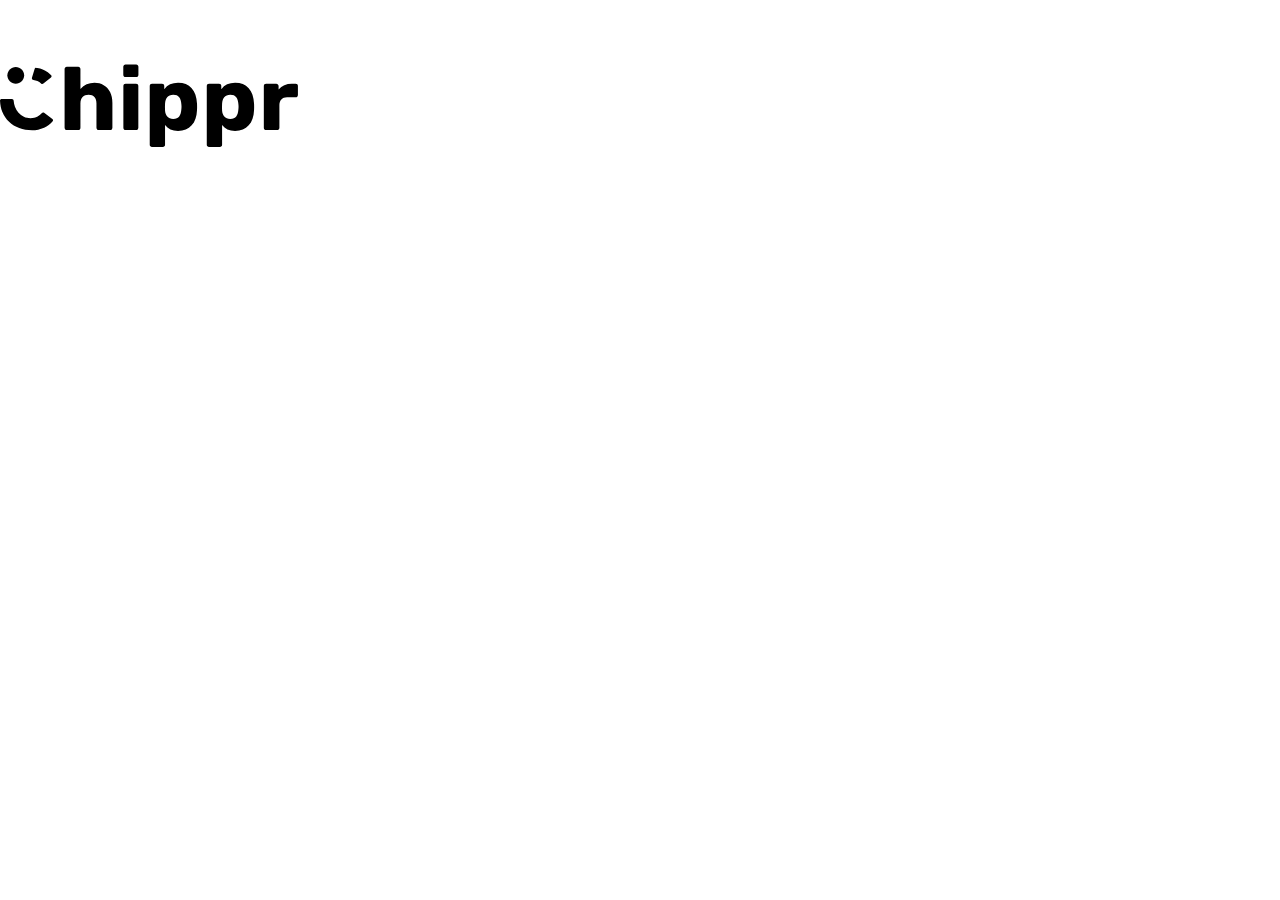
<file: docs/index.html>
<!DOCTYPE html>
<html lang="en">
<head>
    <meta charset="UTF-8">
    <meta http-equiv="X-UA-Compatible" content="IE=edge">
    <meta name="viewport" content="width=device-width, initial-scale=1.0">
    <link rel="stylesheet" href="/styles/styles.css">
    <title>Loader</title>
      
</head>
<body>
    <div class="loader"> 
        <svg width="300" height="200"viewBox="0 0 105 37" xmlns="http://www.w3.org/2000/svg">
            <path d="M15.4478 22.9738C15.1827 22.7751 14.8075 22.8427 14.5932 23.0954C14.1913 23.5694 13.715 23.9541 13.1644 24.2495C12.436 24.6403 11.6034 24.8488 10.6668 24.8488C9.83431 24.8488 9.07982 24.6924 8.35136 24.3537C7.62289 24.015 7.02451 23.546 6.47816 22.9467C5.95782 22.3474 5.54155 21.6439 5.22935 20.8361C4.98012 20.1913 4.83037 19.48 4.7801 18.7289C4.75883 18.411 4.50276 18.1523 4.18413 18.1523H0.576924C0.258298 18.1523 -0.00132722 18.4108 0.0116274 18.7292C0.070263 20.1702 0.349878 21.4891 0.832534 22.6861C1.37888 24.041 2.15939 25.1875 3.17404 26.1516C4.16267 27.1156 5.35944 27.8452 6.73832 28.3403C8.11721 28.8614 9.60016 29.0959 11.2392 29.0959C12.6701 29.0959 14.075 28.8093 15.4279 28.21C16.61 27.6864 17.6133 26.924 18.4379 25.9229C18.6379 25.68 18.5822 25.3229 18.3304 25.1342L15.4478 22.9738Z"
            />
            <path id="blink_eye" d="M16.7288 8.7743C16.1565 8.38346 15.5581 8.07079 14.9597 7.83628C14.3353 7.60178 13.7109 7.41939 13.0865 7.31516C12.9602 7.29217 12.839 7.27425 12.7184 7.25916C12.4482 7.22537 12.1963 7.39687 12.1157 7.65695L11.1773 10.6829C11.0645 11.0468 11.3299 11.4156 11.7075 11.4662C12.208 11.5332 12.665 11.6555 13.0865 11.8489C13.5655 12.06 13.988 12.3559 14.3645 12.7157C14.5912 12.9323 14.9455 12.9671 15.1883 12.7687L17.8433 10.5985C18.0899 10.3969 18.128 10.0318 17.9086 9.80082C17.5435 9.41652 17.1503 9.08128 16.7288 8.7743Z"
            />
            <path d="M5.51606 12.8106C7.13971 12.8106 8.45594 11.4923 8.45594 9.86621C8.45594 8.2401 7.13971 6.92188 5.51606 6.92188C3.8924 6.92188 2.57617 8.2401 2.57617 9.86621C2.57617 11.4923 3.8924 12.8106 5.51606 12.8106Z"
            />
            <path d="M23.3863 29C23.1786 29 22.9917 28.9273 22.8255 28.7819C22.6801 28.6158 22.6074 28.4288 22.6074 28.2212V7.65961C22.6074 7.43115 22.6801 7.24423 22.8255 7.09885C22.9917 6.95346 23.1786 6.88077 23.3863 6.88077H27.374C27.6024 6.88077 27.7893 6.95346 27.9347 7.09885C28.0801 7.24423 28.1528 7.43115 28.1528 7.65961V14.6069C29.399 13.1946 31.0397 12.4885 33.0751 12.4885C34.2797 12.4885 35.3493 12.7585 36.284 13.2985C37.2393 13.8385 37.987 14.6381 38.527 15.6973C39.067 16.7565 39.337 18.0338 39.337 19.5292V28.2212C39.337 28.4288 39.2643 28.6158 39.119 28.7819C38.9736 28.9273 38.7867 29 38.5582 29H34.5393C34.3317 29 34.1447 28.9273 33.9786 28.7819C33.8332 28.6158 33.7605 28.4288 33.7605 28.2212V19.7162C33.7605 18.74 33.5217 17.9923 33.044 17.4731C32.587 16.9331 31.912 16.6631 31.019 16.6631C30.1259 16.6631 29.4197 16.9331 28.9005 17.4731C28.402 17.9923 28.1528 18.74 28.1528 19.7162V28.2212C28.1528 28.4496 28.0801 28.6365 27.9347 28.7819C27.7893 28.9273 27.6024 29 27.374 29H23.3863ZM43.9288 10.4635C43.7004 10.4635 43.5134 10.3908 43.3681 10.2454C43.2227 10.1 43.15 9.91308 43.15 9.68461V6.88077C43.15 6.65231 43.2227 6.46538 43.3681 6.32C43.5134 6.17461 43.7004 6.10192 43.9288 6.10192H47.6673C47.8958 6.10192 48.0827 6.17461 48.2281 6.32C48.3734 6.46538 48.4461 6.65231 48.4461 6.88077V9.68461C48.4461 9.91308 48.3734 10.1 48.2281 10.2454C48.0827 10.3908 47.8958 10.4635 47.6673 10.4635H43.9288ZM43.96 29C43.7315 29 43.5446 28.9273 43.3992 28.7819C43.2538 28.6365 43.1811 28.4496 43.1811 28.2212V13.5788C43.1811 13.3504 43.2538 13.1635 43.3992 13.0181C43.5446 12.8727 43.7315 12.8 43.96 12.8H47.6361C47.8646 12.8 48.0515 12.8727 48.1969 13.0181C48.3423 13.1635 48.415 13.3504 48.415 13.5788V28.2212C48.415 28.4288 48.3423 28.6158 48.1969 28.7819C48.0515 28.9273 47.8646 29 47.6361 29H43.96ZM53.1857 34.9192C52.978 34.9192 52.791 34.8465 52.6249 34.7012C52.4795 34.5558 52.4068 34.3688 52.4068 34.1404V13.5788C52.4068 13.3504 52.4795 13.1635 52.6249 13.0181C52.791 12.8727 52.978 12.8 53.1857 12.8H56.706C56.9345 12.8 57.1214 12.8727 57.2668 13.0181C57.4122 13.1635 57.4849 13.3504 57.4849 13.5788V14.7004C58.6064 13.2258 60.216 12.4885 62.3137 12.4885C64.3491 12.4885 65.938 13.1219 67.0803 14.3888C68.2226 15.6558 68.8457 17.4419 68.9495 19.7473C68.9703 20.0173 68.9807 20.4015 68.9807 20.9C68.9807 21.3985 68.9703 21.7827 68.9495 22.0527C68.8664 24.2958 68.2433 26.0715 67.0803 27.38C65.9172 28.6677 64.3283 29.3115 62.3137 29.3115C60.2783 29.3115 58.7622 28.6158 57.7653 27.2242V34.1404C57.7653 34.3688 57.6926 34.5558 57.5472 34.7012C57.4018 34.8465 57.2149 34.9192 56.9864 34.9192H53.1857ZM60.6314 25.1369C61.6076 25.1369 62.3033 24.8462 62.7187 24.2646C63.1549 23.6831 63.4041 22.8835 63.4664 21.8658C63.508 21.4504 63.5287 21.1285 63.5287 20.9C63.5287 20.6715 63.508 20.3496 63.4664 19.9342C63.4041 18.9165 63.1549 18.1169 62.7187 17.5354C62.3033 16.9538 61.6076 16.6631 60.6314 16.6631C59.676 16.6631 58.9699 16.9642 58.513 17.5665C58.0768 18.1481 57.8276 18.9062 57.7653 19.8408L57.7341 20.9935L57.7653 22.1773C57.8068 23.0288 58.0664 23.735 58.5441 24.2958C59.0218 24.8565 59.7176 25.1369 60.6314 25.1369ZM73.1509 34.9192C72.9432 34.9192 72.7563 34.8465 72.5901 34.7012C72.4447 34.5558 72.372 34.3688 72.372 34.1404V13.5788C72.372 13.3504 72.4447 13.1635 72.5901 13.0181C72.7563 12.8727 72.9432 12.8 73.1509 12.8H76.6713C76.8997 12.8 77.0867 12.8727 77.232 13.0181C77.3774 13.1635 77.4501 13.3504 77.4501 13.5788V14.7004C78.5717 13.2258 80.1813 12.4885 82.279 12.4885C84.3144 12.4885 85.9032 13.1219 87.0455 14.3888C88.1878 15.6558 88.8109 17.4419 88.9147 19.7473C88.9355 20.0173 88.9459 20.4015 88.9459 20.9C88.9459 21.3985 88.9355 21.7827 88.9147 22.0527C88.8317 24.2958 88.2086 26.0715 87.0455 27.38C85.8824 28.6677 84.2936 29.3115 82.279 29.3115C80.2436 29.3115 78.7274 28.6158 77.7305 27.2242V34.1404C77.7305 34.3688 77.6578 34.5558 77.5124 34.7012C77.367 34.8465 77.1801 34.9192 76.9517 34.9192H73.1509ZM80.5967 25.1369C81.5728 25.1369 82.2686 24.8462 82.684 24.2646C83.1201 23.6831 83.3694 22.8835 83.4317 21.8658C83.4732 21.4504 83.494 21.1285 83.494 20.9C83.494 20.6715 83.4732 20.3496 83.4317 19.9342C83.3694 18.9165 83.1201 18.1169 82.684 17.5354C82.2686 16.9538 81.5728 16.6631 80.5967 16.6631C79.6413 16.6631 78.9351 16.9642 78.4782 17.5665C78.042 18.1481 77.7928 18.9062 77.7305 19.8408L77.6994 20.9935L77.7305 22.1773C77.772 23.0288 78.0317 23.735 78.5094 24.2958C78.987 24.8565 79.6828 25.1369 80.5967 25.1369ZM93.1161 29C92.8877 29 92.7007 28.9273 92.5554 28.7819C92.41 28.6365 92.3373 28.4496 92.3373 28.2212V13.5788C92.3373 13.3504 92.41 13.1635 92.5554 13.0181C92.7007 12.8727 92.8877 12.8 93.1161 12.8H96.6988C96.9273 12.8 97.1142 12.8831 97.2596 13.0492C97.4257 13.1946 97.5088 13.3712 97.5088 13.5788V14.825C98.6511 13.475 100.188 12.8 102.12 12.8H103.49C103.719 12.8 103.906 12.8727 104.051 13.0181C104.197 13.1635 104.269 13.3504 104.269 13.5788V16.7877C104.269 16.9954 104.197 17.1823 104.051 17.3485C103.906 17.4938 103.719 17.5665 103.49 17.5665H100.468C99.6169 17.5665 98.9523 17.8054 98.4746 18.2831C98.0177 18.74 97.7892 19.3942 97.7892 20.2458V28.2212C97.7892 28.4496 97.7061 28.6365 97.54 28.7819C97.3946 28.9273 97.2077 29 96.9792 29H93.1161Z"
            />
        </svg>
        <div class="lds-ellipsis"><div></div><div></div><div></div><div></div></div>
    
</body>
</html>
</file>
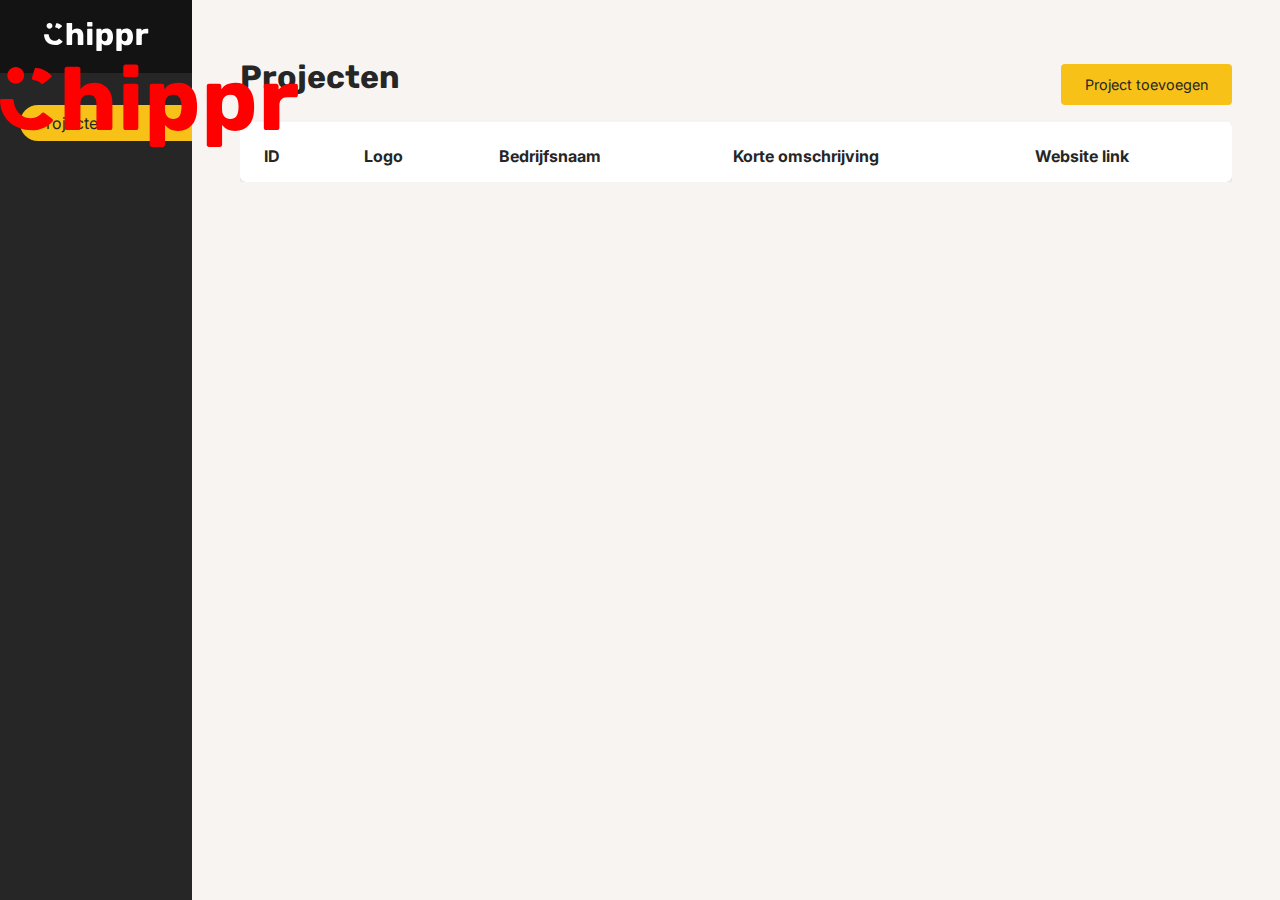
<file: pages/crud/index.html>
<!DOCTYPE html>
<html lang="en">
  <head>
    <!-- Meta Tags -->
    <meta charset="UTF-8" />
    <meta name="viewport" content="width=device-width, initial-scale=1.0" />

    <!-- Styles -->
    <link rel="stylesheet" href="../../styles/crud/style.css" />
    <link rel="stylesheet" href="../../styles/crud/sidebar.css" />
    <link rel="stylesheet" href="../../styles/crud/preloader.css" />

    <!-- Fonts -->
    <link
      href="https://fonts.googleapis.com/css2?family=Inter:wght@300;400;500&family=Rubik:wght@400;500;600;700&display=swap"
      rel="stylesheet"
    />

    <!-- Page Title -->
    <title>CRUD | Overzicht</title>
  </head>
  <body>
    <div class="preloader">
      <svg
        width="300"
        height="200"
        viewBox="0 0 105 37"
        xmlns="http://www.w3.org/2000/svg"
      >
        <path
          d="M15.4478 22.9738C15.1827 22.7751 14.8075 22.8427 14.5932 23.0954C14.1913 23.5694 13.715 23.9541 13.1644 24.2495C12.436 24.6403 11.6034 24.8488 10.6668 24.8488C9.83431 24.8488 9.07982 24.6924 8.35136 24.3537C7.62289 24.015 7.02451 23.546 6.47816 22.9467C5.95782 22.3474 5.54155 21.6439 5.22935 20.8361C4.98012 20.1913 4.83037 19.48 4.7801 18.7289C4.75883 18.411 4.50276 18.1523 4.18413 18.1523H0.576924C0.258298 18.1523 -0.00132722 18.4108 0.0116274 18.7292C0.070263 20.1702 0.349878 21.4891 0.832534 22.6861C1.37888 24.041 2.15939 25.1875 3.17404 26.1516C4.16267 27.1156 5.35944 27.8452 6.73832 28.3403C8.11721 28.8614 9.60016 29.0959 11.2392 29.0959C12.6701 29.0959 14.075 28.8093 15.4279 28.21C16.61 27.6864 17.6133 26.924 18.4379 25.9229C18.6379 25.68 18.5822 25.3229 18.3304 25.1342L15.4478 22.9738Z"
        />
        <path
          id="blink_eye"
          d="M16.7288 8.7743C16.1565 8.38346 15.5581 8.07079 14.9597 7.83628C14.3353 7.60178 13.7109 7.41939 13.0865 7.31516C12.9602 7.29217 12.839 7.27425 12.7184 7.25916C12.4482 7.22537 12.1963 7.39687 12.1157 7.65695L11.1773 10.6829C11.0645 11.0468 11.3299 11.4156 11.7075 11.4662C12.208 11.5332 12.665 11.6555 13.0865 11.8489C13.5655 12.06 13.988 12.3559 14.3645 12.7157C14.5912 12.9323 14.9455 12.9671 15.1883 12.7687L17.8433 10.5985C18.0899 10.3969 18.128 10.0318 17.9086 9.80082C17.5435 9.41652 17.1503 9.08128 16.7288 8.7743Z"
        />
        <path
          d="M5.51606 12.8106C7.13971 12.8106 8.45594 11.4923 8.45594 9.86621C8.45594 8.2401 7.13971 6.92188 5.51606 6.92188C3.8924 6.92188 2.57617 8.2401 2.57617 9.86621C2.57617 11.4923 3.8924 12.8106 5.51606 12.8106Z"
        />
        <path
          d="M23.3863 29C23.1786 29 22.9917 28.9273 22.8255 28.7819C22.6801 28.6158 22.6074 28.4288 22.6074 28.2212V7.65961C22.6074 7.43115 22.6801 7.24423 22.8255 7.09885C22.9917 6.95346 23.1786 6.88077 23.3863 6.88077H27.374C27.6024 6.88077 27.7893 6.95346 27.9347 7.09885C28.0801 7.24423 28.1528 7.43115 28.1528 7.65961V14.6069C29.399 13.1946 31.0397 12.4885 33.0751 12.4885C34.2797 12.4885 35.3493 12.7585 36.284 13.2985C37.2393 13.8385 37.987 14.6381 38.527 15.6973C39.067 16.7565 39.337 18.0338 39.337 19.5292V28.2212C39.337 28.4288 39.2643 28.6158 39.119 28.7819C38.9736 28.9273 38.7867 29 38.5582 29H34.5393C34.3317 29 34.1447 28.9273 33.9786 28.7819C33.8332 28.6158 33.7605 28.4288 33.7605 28.2212V19.7162C33.7605 18.74 33.5217 17.9923 33.044 17.4731C32.587 16.9331 31.912 16.6631 31.019 16.6631C30.1259 16.6631 29.4197 16.9331 28.9005 17.4731C28.402 17.9923 28.1528 18.74 28.1528 19.7162V28.2212C28.1528 28.4496 28.0801 28.6365 27.9347 28.7819C27.7893 28.9273 27.6024 29 27.374 29H23.3863ZM43.9288 10.4635C43.7004 10.4635 43.5134 10.3908 43.3681 10.2454C43.2227 10.1 43.15 9.91308 43.15 9.68461V6.88077C43.15 6.65231 43.2227 6.46538 43.3681 6.32C43.5134 6.17461 43.7004 6.10192 43.9288 6.10192H47.6673C47.8958 6.10192 48.0827 6.17461 48.2281 6.32C48.3734 6.46538 48.4461 6.65231 48.4461 6.88077V9.68461C48.4461 9.91308 48.3734 10.1 48.2281 10.2454C48.0827 10.3908 47.8958 10.4635 47.6673 10.4635H43.9288ZM43.96 29C43.7315 29 43.5446 28.9273 43.3992 28.7819C43.2538 28.6365 43.1811 28.4496 43.1811 28.2212V13.5788C43.1811 13.3504 43.2538 13.1635 43.3992 13.0181C43.5446 12.8727 43.7315 12.8 43.96 12.8H47.6361C47.8646 12.8 48.0515 12.8727 48.1969 13.0181C48.3423 13.1635 48.415 13.3504 48.415 13.5788V28.2212C48.415 28.4288 48.3423 28.6158 48.1969 28.7819C48.0515 28.9273 47.8646 29 47.6361 29H43.96ZM53.1857 34.9192C52.978 34.9192 52.791 34.8465 52.6249 34.7012C52.4795 34.5558 52.4068 34.3688 52.4068 34.1404V13.5788C52.4068 13.3504 52.4795 13.1635 52.6249 13.0181C52.791 12.8727 52.978 12.8 53.1857 12.8H56.706C56.9345 12.8 57.1214 12.8727 57.2668 13.0181C57.4122 13.1635 57.4849 13.3504 57.4849 13.5788V14.7004C58.6064 13.2258 60.216 12.4885 62.3137 12.4885C64.3491 12.4885 65.938 13.1219 67.0803 14.3888C68.2226 15.6558 68.8457 17.4419 68.9495 19.7473C68.9703 20.0173 68.9807 20.4015 68.9807 20.9C68.9807 21.3985 68.9703 21.7827 68.9495 22.0527C68.8664 24.2958 68.2433 26.0715 67.0803 27.38C65.9172 28.6677 64.3283 29.3115 62.3137 29.3115C60.2783 29.3115 58.7622 28.6158 57.7653 27.2242V34.1404C57.7653 34.3688 57.6926 34.5558 57.5472 34.7012C57.4018 34.8465 57.2149 34.9192 56.9864 34.9192H53.1857ZM60.6314 25.1369C61.6076 25.1369 62.3033 24.8462 62.7187 24.2646C63.1549 23.6831 63.4041 22.8835 63.4664 21.8658C63.508 21.4504 63.5287 21.1285 63.5287 20.9C63.5287 20.6715 63.508 20.3496 63.4664 19.9342C63.4041 18.9165 63.1549 18.1169 62.7187 17.5354C62.3033 16.9538 61.6076 16.6631 60.6314 16.6631C59.676 16.6631 58.9699 16.9642 58.513 17.5665C58.0768 18.1481 57.8276 18.9062 57.7653 19.8408L57.7341 20.9935L57.7653 22.1773C57.8068 23.0288 58.0664 23.735 58.5441 24.2958C59.0218 24.8565 59.7176 25.1369 60.6314 25.1369ZM73.1509 34.9192C72.9432 34.9192 72.7563 34.8465 72.5901 34.7012C72.4447 34.5558 72.372 34.3688 72.372 34.1404V13.5788C72.372 13.3504 72.4447 13.1635 72.5901 13.0181C72.7563 12.8727 72.9432 12.8 73.1509 12.8H76.6713C76.8997 12.8 77.0867 12.8727 77.232 13.0181C77.3774 13.1635 77.4501 13.3504 77.4501 13.5788V14.7004C78.5717 13.2258 80.1813 12.4885 82.279 12.4885C84.3144 12.4885 85.9032 13.1219 87.0455 14.3888C88.1878 15.6558 88.8109 17.4419 88.9147 19.7473C88.9355 20.0173 88.9459 20.4015 88.9459 20.9C88.9459 21.3985 88.9355 21.7827 88.9147 22.0527C88.8317 24.2958 88.2086 26.0715 87.0455 27.38C85.8824 28.6677 84.2936 29.3115 82.279 29.3115C80.2436 29.3115 78.7274 28.6158 77.7305 27.2242V34.1404C77.7305 34.3688 77.6578 34.5558 77.5124 34.7012C77.367 34.8465 77.1801 34.9192 76.9517 34.9192H73.1509ZM80.5967 25.1369C81.5728 25.1369 82.2686 24.8462 82.684 24.2646C83.1201 23.6831 83.3694 22.8835 83.4317 21.8658C83.4732 21.4504 83.494 21.1285 83.494 20.9C83.494 20.6715 83.4732 20.3496 83.4317 19.9342C83.3694 18.9165 83.1201 18.1169 82.684 17.5354C82.2686 16.9538 81.5728 16.6631 80.5967 16.6631C79.6413 16.6631 78.9351 16.9642 78.4782 17.5665C78.042 18.1481 77.7928 18.9062 77.7305 19.8408L77.6994 20.9935L77.7305 22.1773C77.772 23.0288 78.0317 23.735 78.5094 24.2958C78.987 24.8565 79.6828 25.1369 80.5967 25.1369ZM93.1161 29C92.8877 29 92.7007 28.9273 92.5554 28.7819C92.41 28.6365 92.3373 28.4496 92.3373 28.2212V13.5788C92.3373 13.3504 92.41 13.1635 92.5554 13.0181C92.7007 12.8727 92.8877 12.8 93.1161 12.8H96.6988C96.9273 12.8 97.1142 12.8831 97.2596 13.0492C97.4257 13.1946 97.5088 13.3712 97.5088 13.5788V14.825C98.6511 13.475 100.188 12.8 102.12 12.8H103.49C103.719 12.8 103.906 12.8727 104.051 13.0181C104.197 13.1635 104.269 13.3504 104.269 13.5788V16.7877C104.269 16.9954 104.197 17.1823 104.051 17.3485C103.906 17.4938 103.719 17.5665 103.49 17.5665H100.468C99.6169 17.5665 98.9523 17.8054 98.4746 18.2831C98.0177 18.74 97.7892 19.3942 97.7892 20.2458V28.2212C97.7892 28.4496 97.7061 28.6365 97.54 28.7819C97.3946 28.9273 97.2077 29 96.9792 29H93.1161Z"
        />
      </svg>
      <div class="lds-ellipsis">
        <div></div>
        <div></div>
        <div></div>
        <div></div>
      </div>
    </div>

    <!-- Main Content -->
    <main>
      <!-- Add Project Button -->
      <section class="add-project-btn-wrapper">
        <h1>Projecten</h1>
        <a href="create.html">Project toevoegen</a>
      </section>

      <div class="alert alert-success">Gelukt!</div>

      <!-- Main Table -->
      <section class="main-table-wrapper">
        <table>
          <tr>
            <th>ID</th>
            <th>Logo</th>
            <th>Bedrijfsnaam</th>
            <th>Korte omschrijving</th>
            <th>Website link</th>
          </tr>
        </table>
      </section>

      <!-- Sidebar -->
      <aside>
        <!-- Logo Wrapper -->
        <div class="sidebar-logo-wrapper">
          <svg
            width="105"
            height="37"
            viewBox="0 0 105 37"
            xmlns="http://www.w3.org/2000/svg"
          >
            <path
              d="M15.4478 22.9738C15.1827 22.7751 14.8075 22.8427 14.5932 23.0954C14.1913 23.5694 13.715 23.9541 13.1644 24.2495C12.436 24.6403 11.6034 24.8488 10.6668 24.8488C9.83431 24.8488 9.07982 24.6924 8.35136 24.3537C7.62289 24.015 7.02451 23.546 6.47816 22.9467C5.95782 22.3474 5.54155 21.6439 5.22935 20.8361C4.98012 20.1913 4.83037 19.48 4.7801 18.7289C4.75883 18.411 4.50276 18.1523 4.18413 18.1523H0.576924C0.258298 18.1523 -0.00132722 18.4108 0.0116274 18.7292C0.070263 20.1702 0.349878 21.4891 0.832534 22.6861C1.37888 24.041 2.15939 25.1875 3.17404 26.1516C4.16267 27.1156 5.35944 27.8452 6.73832 28.3403C8.11721 28.8614 9.60016 29.0959 11.2392 29.0959C12.6701 29.0959 14.075 28.8093 15.4279 28.21C16.61 27.6864 17.6133 26.924 18.4379 25.9229C18.6379 25.68 18.5822 25.3229 18.3304 25.1342L15.4478 22.9738Z"
            />
            <path
              d="M16.7288 8.7743C16.1565 8.38346 15.5581 8.07079 14.9597 7.83628C14.3353 7.60178 13.7109 7.41939 13.0865 7.31516C12.9602 7.29217 12.839 7.27425 12.7184 7.25916C12.4482 7.22537 12.1963 7.39687 12.1157 7.65695L11.1773 10.6829C11.0645 11.0468 11.3299 11.4156 11.7075 11.4662C12.208 11.5332 12.665 11.6555 13.0865 11.8489C13.5655 12.06 13.988 12.3559 14.3645 12.7157C14.5912 12.9323 14.9455 12.9671 15.1883 12.7687L17.8433 10.5985C18.0899 10.3969 18.128 10.0318 17.9086 9.80082C17.5435 9.41652 17.1503 9.08128 16.7288 8.7743Z"
            />
            <path
              d="M5.51606 12.8106C7.13971 12.8106 8.45594 11.4923 8.45594 9.86621C8.45594 8.2401 7.13971 6.92188 5.51606 6.92188C3.8924 6.92188 2.57617 8.2401 2.57617 9.86621C2.57617 11.4923 3.8924 12.8106 5.51606 12.8106Z"
            />
            <path
              d="M23.3863 29C23.1786 29 22.9917 28.9273 22.8255 28.7819C22.6801 28.6158 22.6074 28.4288 22.6074 28.2212V7.65961C22.6074 7.43115 22.6801 7.24423 22.8255 7.09885C22.9917 6.95346 23.1786 6.88077 23.3863 6.88077H27.374C27.6024 6.88077 27.7893 6.95346 27.9347 7.09885C28.0801 7.24423 28.1528 7.43115 28.1528 7.65961V14.6069C29.399 13.1946 31.0397 12.4885 33.0751 12.4885C34.2797 12.4885 35.3493 12.7585 36.284 13.2985C37.2393 13.8385 37.987 14.6381 38.527 15.6973C39.067 16.7565 39.337 18.0338 39.337 19.5292V28.2212C39.337 28.4288 39.2643 28.6158 39.119 28.7819C38.9736 28.9273 38.7867 29 38.5582 29H34.5393C34.3317 29 34.1447 28.9273 33.9786 28.7819C33.8332 28.6158 33.7605 28.4288 33.7605 28.2212V19.7162C33.7605 18.74 33.5217 17.9923 33.044 17.4731C32.587 16.9331 31.912 16.6631 31.019 16.6631C30.1259 16.6631 29.4197 16.9331 28.9005 17.4731C28.402 17.9923 28.1528 18.74 28.1528 19.7162V28.2212C28.1528 28.4496 28.0801 28.6365 27.9347 28.7819C27.7893 28.9273 27.6024 29 27.374 29H23.3863ZM43.9288 10.4635C43.7004 10.4635 43.5134 10.3908 43.3681 10.2454C43.2227 10.1 43.15 9.91308 43.15 9.68461V6.88077C43.15 6.65231 43.2227 6.46538 43.3681 6.32C43.5134 6.17461 43.7004 6.10192 43.9288 6.10192H47.6673C47.8958 6.10192 48.0827 6.17461 48.2281 6.32C48.3734 6.46538 48.4461 6.65231 48.4461 6.88077V9.68461C48.4461 9.91308 48.3734 10.1 48.2281 10.2454C48.0827 10.3908 47.8958 10.4635 47.6673 10.4635H43.9288ZM43.96 29C43.7315 29 43.5446 28.9273 43.3992 28.7819C43.2538 28.6365 43.1811 28.4496 43.1811 28.2212V13.5788C43.1811 13.3504 43.2538 13.1635 43.3992 13.0181C43.5446 12.8727 43.7315 12.8 43.96 12.8H47.6361C47.8646 12.8 48.0515 12.8727 48.1969 13.0181C48.3423 13.1635 48.415 13.3504 48.415 13.5788V28.2212C48.415 28.4288 48.3423 28.6158 48.1969 28.7819C48.0515 28.9273 47.8646 29 47.6361 29H43.96ZM53.1857 34.9192C52.978 34.9192 52.791 34.8465 52.6249 34.7012C52.4795 34.5558 52.4068 34.3688 52.4068 34.1404V13.5788C52.4068 13.3504 52.4795 13.1635 52.6249 13.0181C52.791 12.8727 52.978 12.8 53.1857 12.8H56.706C56.9345 12.8 57.1214 12.8727 57.2668 13.0181C57.4122 13.1635 57.4849 13.3504 57.4849 13.5788V14.7004C58.6064 13.2258 60.216 12.4885 62.3137 12.4885C64.3491 12.4885 65.938 13.1219 67.0803 14.3888C68.2226 15.6558 68.8457 17.4419 68.9495 19.7473C68.9703 20.0173 68.9807 20.4015 68.9807 20.9C68.9807 21.3985 68.9703 21.7827 68.9495 22.0527C68.8664 24.2958 68.2433 26.0715 67.0803 27.38C65.9172 28.6677 64.3283 29.3115 62.3137 29.3115C60.2783 29.3115 58.7622 28.6158 57.7653 27.2242V34.1404C57.7653 34.3688 57.6926 34.5558 57.5472 34.7012C57.4018 34.8465 57.2149 34.9192 56.9864 34.9192H53.1857ZM60.6314 25.1369C61.6076 25.1369 62.3033 24.8462 62.7187 24.2646C63.1549 23.6831 63.4041 22.8835 63.4664 21.8658C63.508 21.4504 63.5287 21.1285 63.5287 20.9C63.5287 20.6715 63.508 20.3496 63.4664 19.9342C63.4041 18.9165 63.1549 18.1169 62.7187 17.5354C62.3033 16.9538 61.6076 16.6631 60.6314 16.6631C59.676 16.6631 58.9699 16.9642 58.513 17.5665C58.0768 18.1481 57.8276 18.9062 57.7653 19.8408L57.7341 20.9935L57.7653 22.1773C57.8068 23.0288 58.0664 23.735 58.5441 24.2958C59.0218 24.8565 59.7176 25.1369 60.6314 25.1369ZM73.1509 34.9192C72.9432 34.9192 72.7563 34.8465 72.5901 34.7012C72.4447 34.5558 72.372 34.3688 72.372 34.1404V13.5788C72.372 13.3504 72.4447 13.1635 72.5901 13.0181C72.7563 12.8727 72.9432 12.8 73.1509 12.8H76.6713C76.8997 12.8 77.0867 12.8727 77.232 13.0181C77.3774 13.1635 77.4501 13.3504 77.4501 13.5788V14.7004C78.5717 13.2258 80.1813 12.4885 82.279 12.4885C84.3144 12.4885 85.9032 13.1219 87.0455 14.3888C88.1878 15.6558 88.8109 17.4419 88.9147 19.7473C88.9355 20.0173 88.9459 20.4015 88.9459 20.9C88.9459 21.3985 88.9355 21.7827 88.9147 22.0527C88.8317 24.2958 88.2086 26.0715 87.0455 27.38C85.8824 28.6677 84.2936 29.3115 82.279 29.3115C80.2436 29.3115 78.7274 28.6158 77.7305 27.2242V34.1404C77.7305 34.3688 77.6578 34.5558 77.5124 34.7012C77.367 34.8465 77.1801 34.9192 76.9517 34.9192H73.1509ZM80.5967 25.1369C81.5728 25.1369 82.2686 24.8462 82.684 24.2646C83.1201 23.6831 83.3694 22.8835 83.4317 21.8658C83.4732 21.4504 83.494 21.1285 83.494 20.9C83.494 20.6715 83.4732 20.3496 83.4317 19.9342C83.3694 18.9165 83.1201 18.1169 82.684 17.5354C82.2686 16.9538 81.5728 16.6631 80.5967 16.6631C79.6413 16.6631 78.9351 16.9642 78.4782 17.5665C78.042 18.1481 77.7928 18.9062 77.7305 19.8408L77.6994 20.9935L77.7305 22.1773C77.772 23.0288 78.0317 23.735 78.5094 24.2958C78.987 24.8565 79.6828 25.1369 80.5967 25.1369ZM93.1161 29C92.8877 29 92.7007 28.9273 92.5554 28.7819C92.41 28.6365 92.3373 28.4496 92.3373 28.2212V13.5788C92.3373 13.3504 92.41 13.1635 92.5554 13.0181C92.7007 12.8727 92.8877 12.8 93.1161 12.8H96.6988C96.9273 12.8 97.1142 12.8831 97.2596 13.0492C97.4257 13.1946 97.5088 13.3712 97.5088 13.5788V14.825C98.6511 13.475 100.188 12.8 102.12 12.8H103.49C103.719 12.8 103.906 12.8727 104.051 13.0181C104.197 13.1635 104.269 13.3504 104.269 13.5788V16.7877C104.269 16.9954 104.197 17.1823 104.051 17.3485C103.906 17.4938 103.719 17.5665 103.49 17.5665H100.468C99.6169 17.5665 98.9523 17.8054 98.4746 18.2831C98.0177 18.74 97.7892 19.3942 97.7892 20.2458V28.2212C97.7892 28.4496 97.7061 28.6365 97.54 28.7819C97.3946 28.9273 97.2077 29 96.9792 29H93.1161Z"
            />
          </svg>
        </div>

        <!-- Sidebar Nav Menu -->
        <ul>
          <li>
            <a href="index.html">Projecten</a>
          </li>
        </ul>
      </aside>
    </main>

    <!-- Scripts -->
    <script src="../../scripts/crud/index.js"></script>
  </body>
</html>
</file>
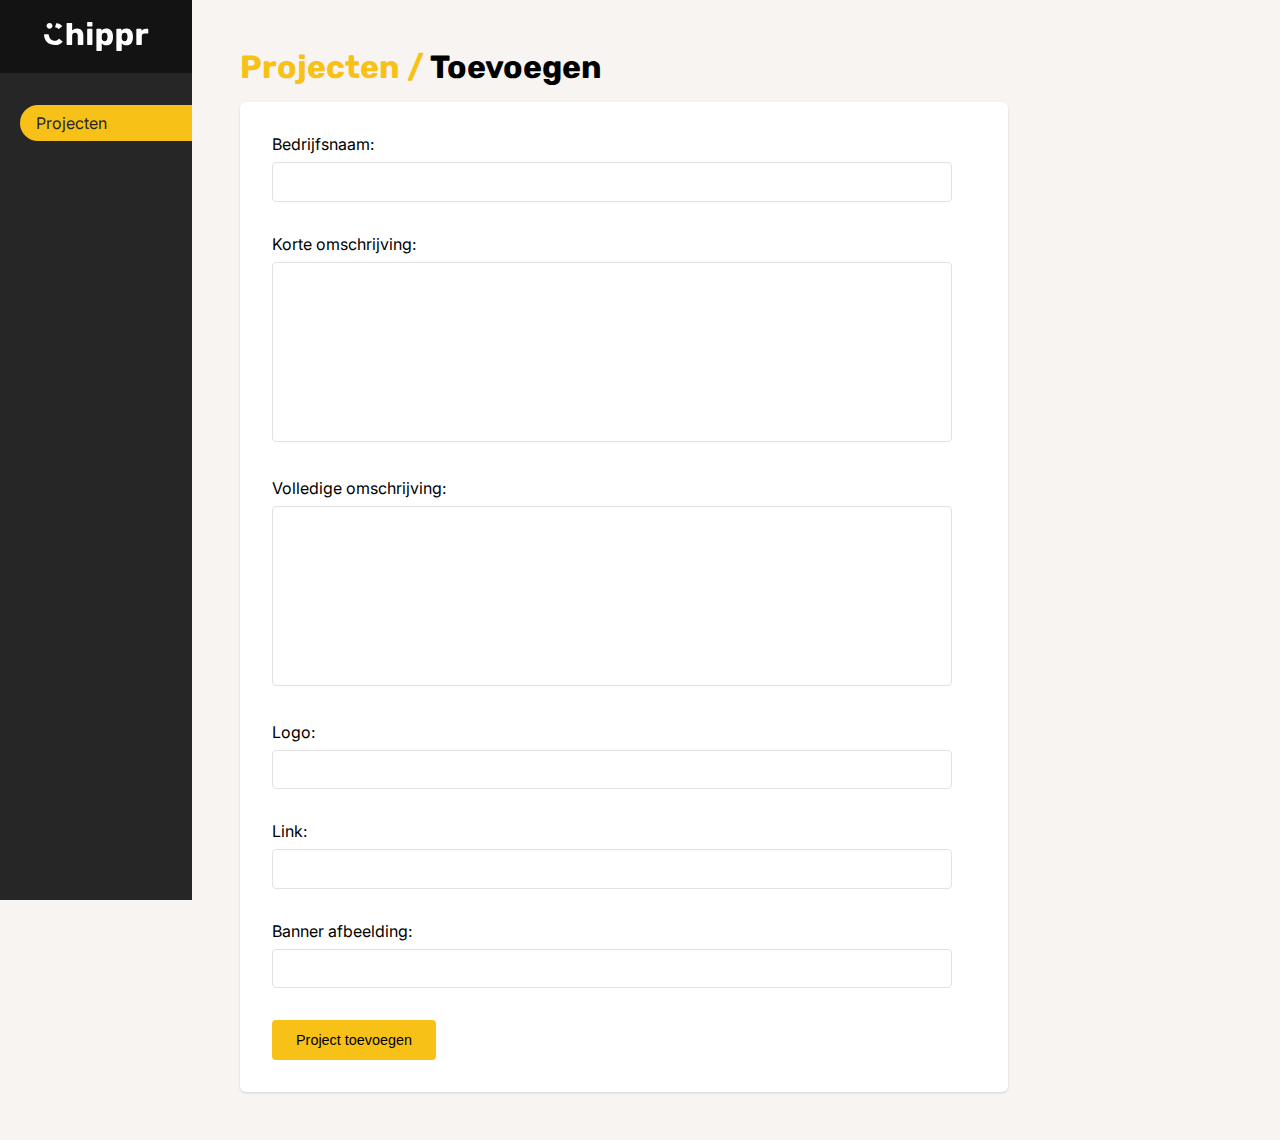
<file: pages/crud/create.html>
<!DOCTYPE html>
<html lang="en">
  <head>
    <!-- Meta Tags -->
    <meta charset="UTF-8" />
    <meta name="viewport" content="width=device-width, initial-scale=1.0" />

    <!-- Styles -->
    <link rel="stylesheet" href="../../styles/crud/create.css" />
    <link rel="stylesheet" href="../../styles/crud/sidebar.css" />
    <link rel="stylesheet" href="../../styles/crud/form.css" />
    <link rel="stylesheet" href="../../styles/crud/alert.css" />

    <!-- Fonts -->
    <link
      href="https://fonts.googleapis.com/css2?family=Inter:wght@300;400;500&family=Rubik:wght@400;500;600;700&display=swap"
      rel="stylesheet"
    />

    <!-- Page Title -->
    <title>CRUD | Toevoegen</title>
  </head>
  <body>
    <!-- Main Content -->
    <main>
      <h1>
        <a href="index.html"><span>Projecten /</span></a> Toevoegen
      </h1>

      <!-- Alerts -->
      <div class="alert alert-success"></div>
      <div class="alert alert-error"></div>

      <!-- Add Project Form -->
      <section class="create-project-form-wrapper">
        <form
          id="create-project-form"
          action="https://chipr.api.fdnd.nl/projects"
          method="POST"
        >
          <!-- Title Input -->
          <div class="form-group">
            <label for="name">Bedrijfsnaam:</label>
            <input required type="text" name="name" id="name" />
          </div>

          <!-- Slug Input -->
          <div class="form-group">
            <label for="shortDescription">Korte omschrijving:</label>
            <textarea
              required
              name="short_description"
              id="short_description"
            ></textarea>
          </div>

          <!-- Description Input -->
          <div class="form-group">
            <label for="description">Volledige omschrijving:</label>
            <textarea required name="description" id="description"></textarea>
          </div>

          <!-- Logo Input -->
          <div class="form-group">
            <label for="logo">Logo:</label>
            <input required type="text" name="logo" id="logo" />
          </div>

          <!-- Link Input -->
          <div class="form-group">
            <label for="link">Link:</label>
            <input required type="text" name="link" id="link" />
          </div>

          <!-- `Banner Input -->
          <div class="form-group">
            <label for="main_img">Banner afbeelding:</label>
            <input required type="text" name="main_img" id="main_img" />
          </div>

          <!-- Add Project Button -->
          <button type="submit">Project toevoegen</button>
        </form>
      </section>

      <!-- Sidebar -->
      <aside>
        <!-- Logo Wrapper -->
        <div class="sidebar-logo-wrapper">
          <svg
            width="105"
            height="37"
            viewBox="0 0 105 37"
            xmlns="http://www.w3.org/2000/svg"
          >
            <path
              d="M15.4478 22.9738C15.1827 22.7751 14.8075 22.8427 14.5932 23.0954C14.1913 23.5694 13.715 23.9541 13.1644 24.2495C12.436 24.6403 11.6034 24.8488 10.6668 24.8488C9.83431 24.8488 9.07982 24.6924 8.35136 24.3537C7.62289 24.015 7.02451 23.546 6.47816 22.9467C5.95782 22.3474 5.54155 21.6439 5.22935 20.8361C4.98012 20.1913 4.83037 19.48 4.7801 18.7289C4.75883 18.411 4.50276 18.1523 4.18413 18.1523H0.576924C0.258298 18.1523 -0.00132722 18.4108 0.0116274 18.7292C0.070263 20.1702 0.349878 21.4891 0.832534 22.6861C1.37888 24.041 2.15939 25.1875 3.17404 26.1516C4.16267 27.1156 5.35944 27.8452 6.73832 28.3403C8.11721 28.8614 9.60016 29.0959 11.2392 29.0959C12.6701 29.0959 14.075 28.8093 15.4279 28.21C16.61 27.6864 17.6133 26.924 18.4379 25.9229C18.6379 25.68 18.5822 25.3229 18.3304 25.1342L15.4478 22.9738Z"
            />
            <path
              d="M16.7288 8.7743C16.1565 8.38346 15.5581 8.07079 14.9597 7.83628C14.3353 7.60178 13.7109 7.41939 13.0865 7.31516C12.9602 7.29217 12.839 7.27425 12.7184 7.25916C12.4482 7.22537 12.1963 7.39687 12.1157 7.65695L11.1773 10.6829C11.0645 11.0468 11.3299 11.4156 11.7075 11.4662C12.208 11.5332 12.665 11.6555 13.0865 11.8489C13.5655 12.06 13.988 12.3559 14.3645 12.7157C14.5912 12.9323 14.9455 12.9671 15.1883 12.7687L17.8433 10.5985C18.0899 10.3969 18.128 10.0318 17.9086 9.80082C17.5435 9.41652 17.1503 9.08128 16.7288 8.7743Z"
            />
            <path
              d="M5.51606 12.8106C7.13971 12.8106 8.45594 11.4923 8.45594 9.86621C8.45594 8.2401 7.13971 6.92188 5.51606 6.92188C3.8924 6.92188 2.57617 8.2401 2.57617 9.86621C2.57617 11.4923 3.8924 12.8106 5.51606 12.8106Z"
            />
            <path
              d="M23.3863 29C23.1786 29 22.9917 28.9273 22.8255 28.7819C22.6801 28.6158 22.6074 28.4288 22.6074 28.2212V7.65961C22.6074 7.43115 22.6801 7.24423 22.8255 7.09885C22.9917 6.95346 23.1786 6.88077 23.3863 6.88077H27.374C27.6024 6.88077 27.7893 6.95346 27.9347 7.09885C28.0801 7.24423 28.1528 7.43115 28.1528 7.65961V14.6069C29.399 13.1946 31.0397 12.4885 33.0751 12.4885C34.2797 12.4885 35.3493 12.7585 36.284 13.2985C37.2393 13.8385 37.987 14.6381 38.527 15.6973C39.067 16.7565 39.337 18.0338 39.337 19.5292V28.2212C39.337 28.4288 39.2643 28.6158 39.119 28.7819C38.9736 28.9273 38.7867 29 38.5582 29H34.5393C34.3317 29 34.1447 28.9273 33.9786 28.7819C33.8332 28.6158 33.7605 28.4288 33.7605 28.2212V19.7162C33.7605 18.74 33.5217 17.9923 33.044 17.4731C32.587 16.9331 31.912 16.6631 31.019 16.6631C30.1259 16.6631 29.4197 16.9331 28.9005 17.4731C28.402 17.9923 28.1528 18.74 28.1528 19.7162V28.2212C28.1528 28.4496 28.0801 28.6365 27.9347 28.7819C27.7893 28.9273 27.6024 29 27.374 29H23.3863ZM43.9288 10.4635C43.7004 10.4635 43.5134 10.3908 43.3681 10.2454C43.2227 10.1 43.15 9.91308 43.15 9.68461V6.88077C43.15 6.65231 43.2227 6.46538 43.3681 6.32C43.5134 6.17461 43.7004 6.10192 43.9288 6.10192H47.6673C47.8958 6.10192 48.0827 6.17461 48.2281 6.32C48.3734 6.46538 48.4461 6.65231 48.4461 6.88077V9.68461C48.4461 9.91308 48.3734 10.1 48.2281 10.2454C48.0827 10.3908 47.8958 10.4635 47.6673 10.4635H43.9288ZM43.96 29C43.7315 29 43.5446 28.9273 43.3992 28.7819C43.2538 28.6365 43.1811 28.4496 43.1811 28.2212V13.5788C43.1811 13.3504 43.2538 13.1635 43.3992 13.0181C43.5446 12.8727 43.7315 12.8 43.96 12.8H47.6361C47.8646 12.8 48.0515 12.8727 48.1969 13.0181C48.3423 13.1635 48.415 13.3504 48.415 13.5788V28.2212C48.415 28.4288 48.3423 28.6158 48.1969 28.7819C48.0515 28.9273 47.8646 29 47.6361 29H43.96ZM53.1857 34.9192C52.978 34.9192 52.791 34.8465 52.6249 34.7012C52.4795 34.5558 52.4068 34.3688 52.4068 34.1404V13.5788C52.4068 13.3504 52.4795 13.1635 52.6249 13.0181C52.791 12.8727 52.978 12.8 53.1857 12.8H56.706C56.9345 12.8 57.1214 12.8727 57.2668 13.0181C57.4122 13.1635 57.4849 13.3504 57.4849 13.5788V14.7004C58.6064 13.2258 60.216 12.4885 62.3137 12.4885C64.3491 12.4885 65.938 13.1219 67.0803 14.3888C68.2226 15.6558 68.8457 17.4419 68.9495 19.7473C68.9703 20.0173 68.9807 20.4015 68.9807 20.9C68.9807 21.3985 68.9703 21.7827 68.9495 22.0527C68.8664 24.2958 68.2433 26.0715 67.0803 27.38C65.9172 28.6677 64.3283 29.3115 62.3137 29.3115C60.2783 29.3115 58.7622 28.6158 57.7653 27.2242V34.1404C57.7653 34.3688 57.6926 34.5558 57.5472 34.7012C57.4018 34.8465 57.2149 34.9192 56.9864 34.9192H53.1857ZM60.6314 25.1369C61.6076 25.1369 62.3033 24.8462 62.7187 24.2646C63.1549 23.6831 63.4041 22.8835 63.4664 21.8658C63.508 21.4504 63.5287 21.1285 63.5287 20.9C63.5287 20.6715 63.508 20.3496 63.4664 19.9342C63.4041 18.9165 63.1549 18.1169 62.7187 17.5354C62.3033 16.9538 61.6076 16.6631 60.6314 16.6631C59.676 16.6631 58.9699 16.9642 58.513 17.5665C58.0768 18.1481 57.8276 18.9062 57.7653 19.8408L57.7341 20.9935L57.7653 22.1773C57.8068 23.0288 58.0664 23.735 58.5441 24.2958C59.0218 24.8565 59.7176 25.1369 60.6314 25.1369ZM73.1509 34.9192C72.9432 34.9192 72.7563 34.8465 72.5901 34.7012C72.4447 34.5558 72.372 34.3688 72.372 34.1404V13.5788C72.372 13.3504 72.4447 13.1635 72.5901 13.0181C72.7563 12.8727 72.9432 12.8 73.1509 12.8H76.6713C76.8997 12.8 77.0867 12.8727 77.232 13.0181C77.3774 13.1635 77.4501 13.3504 77.4501 13.5788V14.7004C78.5717 13.2258 80.1813 12.4885 82.279 12.4885C84.3144 12.4885 85.9032 13.1219 87.0455 14.3888C88.1878 15.6558 88.8109 17.4419 88.9147 19.7473C88.9355 20.0173 88.9459 20.4015 88.9459 20.9C88.9459 21.3985 88.9355 21.7827 88.9147 22.0527C88.8317 24.2958 88.2086 26.0715 87.0455 27.38C85.8824 28.6677 84.2936 29.3115 82.279 29.3115C80.2436 29.3115 78.7274 28.6158 77.7305 27.2242V34.1404C77.7305 34.3688 77.6578 34.5558 77.5124 34.7012C77.367 34.8465 77.1801 34.9192 76.9517 34.9192H73.1509ZM80.5967 25.1369C81.5728 25.1369 82.2686 24.8462 82.684 24.2646C83.1201 23.6831 83.3694 22.8835 83.4317 21.8658C83.4732 21.4504 83.494 21.1285 83.494 20.9C83.494 20.6715 83.4732 20.3496 83.4317 19.9342C83.3694 18.9165 83.1201 18.1169 82.684 17.5354C82.2686 16.9538 81.5728 16.6631 80.5967 16.6631C79.6413 16.6631 78.9351 16.9642 78.4782 17.5665C78.042 18.1481 77.7928 18.9062 77.7305 19.8408L77.6994 20.9935L77.7305 22.1773C77.772 23.0288 78.0317 23.735 78.5094 24.2958C78.987 24.8565 79.6828 25.1369 80.5967 25.1369ZM93.1161 29C92.8877 29 92.7007 28.9273 92.5554 28.7819C92.41 28.6365 92.3373 28.4496 92.3373 28.2212V13.5788C92.3373 13.3504 92.41 13.1635 92.5554 13.0181C92.7007 12.8727 92.8877 12.8 93.1161 12.8H96.6988C96.9273 12.8 97.1142 12.8831 97.2596 13.0492C97.4257 13.1946 97.5088 13.3712 97.5088 13.5788V14.825C98.6511 13.475 100.188 12.8 102.12 12.8H103.49C103.719 12.8 103.906 12.8727 104.051 13.0181C104.197 13.1635 104.269 13.3504 104.269 13.5788V16.7877C104.269 16.9954 104.197 17.1823 104.051 17.3485C103.906 17.4938 103.719 17.5665 103.49 17.5665H100.468C99.6169 17.5665 98.9523 17.8054 98.4746 18.2831C98.0177 18.74 97.7892 19.3942 97.7892 20.2458V28.2212C97.7892 28.4496 97.7061 28.6365 97.54 28.7819C97.3946 28.9273 97.2077 29 96.9792 29H93.1161Z"
            />
          </svg>
        </div>

        <!-- Sidebar Nav Menu -->
        <ul>
          <li>
            <a href="index.html">Projecten</a>
          </li>
        </ul>
      </aside>
    </main>

    <!-- Scripts -->
    <script src="../../scripts/crud/create.js"></script>
  </body>
</html>
</file>
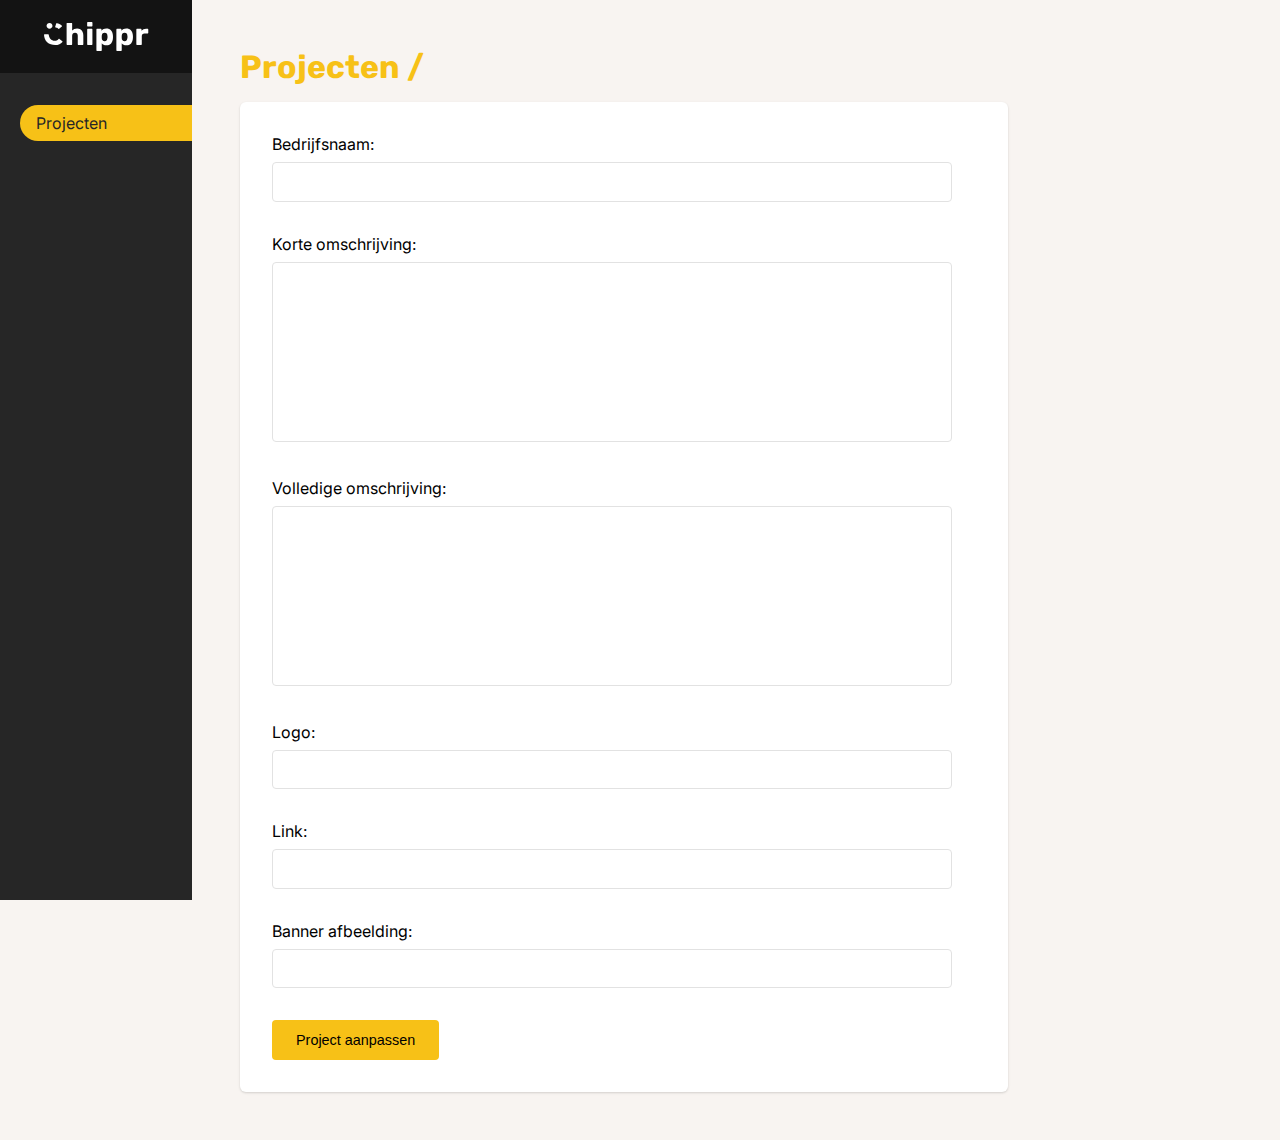
<file: pages/crud/edit.html>
<!DOCTYPE html>
<html lang="en">
  <head>
    <!-- Meta Tags -->
    <meta charset="UTF-8" />
    <meta name="viewport" content="width=device-width, initial-scale=1.0" />

    <!-- Styles -->
    <link rel="stylesheet" href="../../styles/crud/edit.css" />
    <link rel="stylesheet" href="../../styles/crud/sidebar.css" />
    <link rel="stylesheet" href="../../styles/crud/form.css" />
    <link rel="stylesheet" href="../../styles/crud/alert.css" />

    <!-- Fonts -->
    <link
      href="https://fonts.googleapis.com/css2?family=Inter:wght@300;400;500&family=Rubik:wght@400;500;600;700&display=swap"
      rel="stylesheet"
    />

    <!-- Page Title -->
    <title>CRUD | Aanpassen</title>
  </head>
  <body>
    <!-- Main Content -->
    <main>
      <h1>
        <a href="index.html"><span>Projecten /</span></a
        ><span></span>
      </h1>

      <!-- Alerts -->
      <div class="alert alert-success"></div>
      <div class="alert alert-error"></div>

      <!-- Edit Form -->
      <section class="edit-project-form-wrapper">
        <form
          id="edit-project-form"
          action="https://chipr.api.fdnd.nl/projects"
          method="PATCH"
        >
          <!-- Project Id -->
          <input type="hidden" name="id" id="id" />

          <!-- Title Input -->
          <div class="form-group">
            <label for="name">Bedrijfsnaam:</label>
            <input type="text" name="name" id="name" />
          </div>

          <!-- Slug Input -->
          <div class="form-group">
            <label for="short_description">Korte omschrijving:</label>
            <textarea
              name="short_description"
              id="short_description"
            ></textarea>
          </div>

          <!-- Description Input -->
          <div class="form-group">
            <label for="description">Volledige omschrijving:</label>
            <textarea name="description" id="description"></textarea>
          </div>

          <!-- Logo Input -->
          <div class="form-group">
            <label for="logo">Logo:</label>
            <input type="text" name="logo" id="logo" />
          </div>

          <div class="form-group">
            <label for="link">Link:</label>
            <input type="text" name="link" id="link" />
          </div>

          <!-- Banner Input -->
          <div class="form-group">
            <label for="main_img">Banner afbeelding:</label>
            <input type="text" name="main_img" id="main_img" />
          </div>

          <!-- Edit Form Submit -->
          <button type="submit">Project aanpassen</button>
        </form>
      </section>

      <!-- Sidebar -->
      <aside>
        <!-- Logo Wrapper -->
        <div class="sidebar-logo-wrapper">
          <svg
            width="105"
            height="37"
            viewBox="0 0 105 37"
            xmlns="http://www.w3.org/2000/svg"
          >
            <path
              d="M15.4478 22.9738C15.1827 22.7751 14.8075 22.8427 14.5932 23.0954C14.1913 23.5694 13.715 23.9541 13.1644 24.2495C12.436 24.6403 11.6034 24.8488 10.6668 24.8488C9.83431 24.8488 9.07982 24.6924 8.35136 24.3537C7.62289 24.015 7.02451 23.546 6.47816 22.9467C5.95782 22.3474 5.54155 21.6439 5.22935 20.8361C4.98012 20.1913 4.83037 19.48 4.7801 18.7289C4.75883 18.411 4.50276 18.1523 4.18413 18.1523H0.576924C0.258298 18.1523 -0.00132722 18.4108 0.0116274 18.7292C0.070263 20.1702 0.349878 21.4891 0.832534 22.6861C1.37888 24.041 2.15939 25.1875 3.17404 26.1516C4.16267 27.1156 5.35944 27.8452 6.73832 28.3403C8.11721 28.8614 9.60016 29.0959 11.2392 29.0959C12.6701 29.0959 14.075 28.8093 15.4279 28.21C16.61 27.6864 17.6133 26.924 18.4379 25.9229C18.6379 25.68 18.5822 25.3229 18.3304 25.1342L15.4478 22.9738Z"
            />
            <path
              d="M16.7288 8.7743C16.1565 8.38346 15.5581 8.07079 14.9597 7.83628C14.3353 7.60178 13.7109 7.41939 13.0865 7.31516C12.9602 7.29217 12.839 7.27425 12.7184 7.25916C12.4482 7.22537 12.1963 7.39687 12.1157 7.65695L11.1773 10.6829C11.0645 11.0468 11.3299 11.4156 11.7075 11.4662C12.208 11.5332 12.665 11.6555 13.0865 11.8489C13.5655 12.06 13.988 12.3559 14.3645 12.7157C14.5912 12.9323 14.9455 12.9671 15.1883 12.7687L17.8433 10.5985C18.0899 10.3969 18.128 10.0318 17.9086 9.80082C17.5435 9.41652 17.1503 9.08128 16.7288 8.7743Z"
            />
            <path
              d="M5.51606 12.8106C7.13971 12.8106 8.45594 11.4923 8.45594 9.86621C8.45594 8.2401 7.13971 6.92188 5.51606 6.92188C3.8924 6.92188 2.57617 8.2401 2.57617 9.86621C2.57617 11.4923 3.8924 12.8106 5.51606 12.8106Z"
            />
            <path
              d="M23.3863 29C23.1786 29 22.9917 28.9273 22.8255 28.7819C22.6801 28.6158 22.6074 28.4288 22.6074 28.2212V7.65961C22.6074 7.43115 22.6801 7.24423 22.8255 7.09885C22.9917 6.95346 23.1786 6.88077 23.3863 6.88077H27.374C27.6024 6.88077 27.7893 6.95346 27.9347 7.09885C28.0801 7.24423 28.1528 7.43115 28.1528 7.65961V14.6069C29.399 13.1946 31.0397 12.4885 33.0751 12.4885C34.2797 12.4885 35.3493 12.7585 36.284 13.2985C37.2393 13.8385 37.987 14.6381 38.527 15.6973C39.067 16.7565 39.337 18.0338 39.337 19.5292V28.2212C39.337 28.4288 39.2643 28.6158 39.119 28.7819C38.9736 28.9273 38.7867 29 38.5582 29H34.5393C34.3317 29 34.1447 28.9273 33.9786 28.7819C33.8332 28.6158 33.7605 28.4288 33.7605 28.2212V19.7162C33.7605 18.74 33.5217 17.9923 33.044 17.4731C32.587 16.9331 31.912 16.6631 31.019 16.6631C30.1259 16.6631 29.4197 16.9331 28.9005 17.4731C28.402 17.9923 28.1528 18.74 28.1528 19.7162V28.2212C28.1528 28.4496 28.0801 28.6365 27.9347 28.7819C27.7893 28.9273 27.6024 29 27.374 29H23.3863ZM43.9288 10.4635C43.7004 10.4635 43.5134 10.3908 43.3681 10.2454C43.2227 10.1 43.15 9.91308 43.15 9.68461V6.88077C43.15 6.65231 43.2227 6.46538 43.3681 6.32C43.5134 6.17461 43.7004 6.10192 43.9288 6.10192H47.6673C47.8958 6.10192 48.0827 6.17461 48.2281 6.32C48.3734 6.46538 48.4461 6.65231 48.4461 6.88077V9.68461C48.4461 9.91308 48.3734 10.1 48.2281 10.2454C48.0827 10.3908 47.8958 10.4635 47.6673 10.4635H43.9288ZM43.96 29C43.7315 29 43.5446 28.9273 43.3992 28.7819C43.2538 28.6365 43.1811 28.4496 43.1811 28.2212V13.5788C43.1811 13.3504 43.2538 13.1635 43.3992 13.0181C43.5446 12.8727 43.7315 12.8 43.96 12.8H47.6361C47.8646 12.8 48.0515 12.8727 48.1969 13.0181C48.3423 13.1635 48.415 13.3504 48.415 13.5788V28.2212C48.415 28.4288 48.3423 28.6158 48.1969 28.7819C48.0515 28.9273 47.8646 29 47.6361 29H43.96ZM53.1857 34.9192C52.978 34.9192 52.791 34.8465 52.6249 34.7012C52.4795 34.5558 52.4068 34.3688 52.4068 34.1404V13.5788C52.4068 13.3504 52.4795 13.1635 52.6249 13.0181C52.791 12.8727 52.978 12.8 53.1857 12.8H56.706C56.9345 12.8 57.1214 12.8727 57.2668 13.0181C57.4122 13.1635 57.4849 13.3504 57.4849 13.5788V14.7004C58.6064 13.2258 60.216 12.4885 62.3137 12.4885C64.3491 12.4885 65.938 13.1219 67.0803 14.3888C68.2226 15.6558 68.8457 17.4419 68.9495 19.7473C68.9703 20.0173 68.9807 20.4015 68.9807 20.9C68.9807 21.3985 68.9703 21.7827 68.9495 22.0527C68.8664 24.2958 68.2433 26.0715 67.0803 27.38C65.9172 28.6677 64.3283 29.3115 62.3137 29.3115C60.2783 29.3115 58.7622 28.6158 57.7653 27.2242V34.1404C57.7653 34.3688 57.6926 34.5558 57.5472 34.7012C57.4018 34.8465 57.2149 34.9192 56.9864 34.9192H53.1857ZM60.6314 25.1369C61.6076 25.1369 62.3033 24.8462 62.7187 24.2646C63.1549 23.6831 63.4041 22.8835 63.4664 21.8658C63.508 21.4504 63.5287 21.1285 63.5287 20.9C63.5287 20.6715 63.508 20.3496 63.4664 19.9342C63.4041 18.9165 63.1549 18.1169 62.7187 17.5354C62.3033 16.9538 61.6076 16.6631 60.6314 16.6631C59.676 16.6631 58.9699 16.9642 58.513 17.5665C58.0768 18.1481 57.8276 18.9062 57.7653 19.8408L57.7341 20.9935L57.7653 22.1773C57.8068 23.0288 58.0664 23.735 58.5441 24.2958C59.0218 24.8565 59.7176 25.1369 60.6314 25.1369ZM73.1509 34.9192C72.9432 34.9192 72.7563 34.8465 72.5901 34.7012C72.4447 34.5558 72.372 34.3688 72.372 34.1404V13.5788C72.372 13.3504 72.4447 13.1635 72.5901 13.0181C72.7563 12.8727 72.9432 12.8 73.1509 12.8H76.6713C76.8997 12.8 77.0867 12.8727 77.232 13.0181C77.3774 13.1635 77.4501 13.3504 77.4501 13.5788V14.7004C78.5717 13.2258 80.1813 12.4885 82.279 12.4885C84.3144 12.4885 85.9032 13.1219 87.0455 14.3888C88.1878 15.6558 88.8109 17.4419 88.9147 19.7473C88.9355 20.0173 88.9459 20.4015 88.9459 20.9C88.9459 21.3985 88.9355 21.7827 88.9147 22.0527C88.8317 24.2958 88.2086 26.0715 87.0455 27.38C85.8824 28.6677 84.2936 29.3115 82.279 29.3115C80.2436 29.3115 78.7274 28.6158 77.7305 27.2242V34.1404C77.7305 34.3688 77.6578 34.5558 77.5124 34.7012C77.367 34.8465 77.1801 34.9192 76.9517 34.9192H73.1509ZM80.5967 25.1369C81.5728 25.1369 82.2686 24.8462 82.684 24.2646C83.1201 23.6831 83.3694 22.8835 83.4317 21.8658C83.4732 21.4504 83.494 21.1285 83.494 20.9C83.494 20.6715 83.4732 20.3496 83.4317 19.9342C83.3694 18.9165 83.1201 18.1169 82.684 17.5354C82.2686 16.9538 81.5728 16.6631 80.5967 16.6631C79.6413 16.6631 78.9351 16.9642 78.4782 17.5665C78.042 18.1481 77.7928 18.9062 77.7305 19.8408L77.6994 20.9935L77.7305 22.1773C77.772 23.0288 78.0317 23.735 78.5094 24.2958C78.987 24.8565 79.6828 25.1369 80.5967 25.1369ZM93.1161 29C92.8877 29 92.7007 28.9273 92.5554 28.7819C92.41 28.6365 92.3373 28.4496 92.3373 28.2212V13.5788C92.3373 13.3504 92.41 13.1635 92.5554 13.0181C92.7007 12.8727 92.8877 12.8 93.1161 12.8H96.6988C96.9273 12.8 97.1142 12.8831 97.2596 13.0492C97.4257 13.1946 97.5088 13.3712 97.5088 13.5788V14.825C98.6511 13.475 100.188 12.8 102.12 12.8H103.49C103.719 12.8 103.906 12.8727 104.051 13.0181C104.197 13.1635 104.269 13.3504 104.269 13.5788V16.7877C104.269 16.9954 104.197 17.1823 104.051 17.3485C103.906 17.4938 103.719 17.5665 103.49 17.5665H100.468C99.6169 17.5665 98.9523 17.8054 98.4746 18.2831C98.0177 18.74 97.7892 19.3942 97.7892 20.2458V28.2212C97.7892 28.4496 97.7061 28.6365 97.54 28.7819C97.3946 28.9273 97.2077 29 96.9792 29H93.1161Z"
            />
          </svg>
        </div>

        <!-- Sidebar Nav Menu -->
        <ul>
          <li>
            <a href="index.html">Projecten</a>
          </li>
        </ul>
      </aside>
    </main>

    <!-- Scripts -->
    <script src="../../scripts/crud/edit.js"></script>
  </body>
</html>
</file>
<file: styles/styles.css>
/*--------------------------------------------------------------
# General
--------------------------------------------------------------*/

* {
	box-sizing: border-box;
	margin: 0;
	padding: 0;
}

html,
body {
	width: 100%;
	height: 100%;
	margin: 0px;
}
/* Variables */

:root {
	--main-bg: #262626;
	--secondary-bg: #f8f4f1;
	--accent-bg: #f7c117;
}

body {
	font-family: "Inter", sans-serif;
}

/*--------------------------------------------------------------
# Header
--------------------------------------------------------------*/
header {
	padding: 1rem 1rem;
	position: fixed;
	width: 100%;
	z-index: 999;
	display: flex;
	transition: all 300ms;
	background-color: var(--main-bg);
	backdrop-filter: blur(5px);
	height: 70px;
	top: 0;
}

/* Header navigation */
header nav {
	margin-left: auto;
	display: flex;
}

header ul {
	list-style: none;
	display: flex;
	align-items: center;
}

header ul li {
	color: var(--secondary-bg);
	margin-left: 2rem;
	cursor: pointer;
}

/* Header Contact Button */
header ul li a:nth-child(1) {
	display: none;
}

header svg {
	fill: #fff;
}

.scrolled {
	background: rgba(0, 0, 0, 0.5);
}
.contact_btn {
	border-style: none;
	background-color: var(--secondary-bg);
	width: 8em;
	height: 3em;
	border-radius: 3em;
}

@media (min-width: 40rem) {
	header {
		padding: 1rem 4rem;
	}
}

/*--Viewport--*/
.hero_section {
	display: flex;
	justify-content: center;
	align-items: center;
	flex-direction: column;
	margin-top: -90px;
	color: var(--secondary-bg);
	height: 100vh;
	background-color: var(--main-bg);
	margin-bottom: 5em;
	background-image: url("../assets/Schermafbeelding\ 2022-03-21\ om\ 13.18.32.png");
	background-attachment: fixed;
}

.hero_section img {
	/* padding: 10em; */
	margin-top: -7em;
	border-radius: 3em;
	height: 75%;
	width: 70%;
}

.hero_section h1 {
	display: flex;
	justify-content: center;
	padding: 1em;
	color: var(--main-bg);
}

.hero_section :nth-child(2) {
	position: absolute;
	bottom: 5%;
	left: 7%;
	background-color: var(--accent-bg);
	height: 25vh;
	width: 30vw;
	margin-top: -5em;
	border-radius: 2em;
}

@media (max-width: 50rem) {
	.hero_section :nth-child(2) {
		position: relative;
		bottom: -9%;
		width: 65vw;
		margin-right: 2.5em;
	}
}

/*--------------------------------------------------------------
# main
--------------------------------------------------------------*/
main {
	background-color: var(--secondary-bg);
}

.description_title {
	display: flex;
	align-items: center;
	justify-content: center;
	flex-direction: column;
	/* margin-left: -2em; */
	/* background-color: var(--accent-bg); */
	/* margin-top: 3em; */

	border-radius: 1em;
	margin-bottom: 5em;
}
.description_title h2 {
	padding: 0.4em;
	font-size: 1.5em;
}
.description_title :nth-child(2) {
	font-size: 5em;
	padding-left: 0.4em;
	margin: 0.1em;
}
.description_title p {
	font-size: 22px;
	padding-left: 2em;
}

.description_title h2::before {
	content: "";
	display: inline-block;
	width: 4px;
	height: 25px;
	background-color: rgb(0, 0, 0);
	margin-right: 0.5rem;
	position: relative;
	top: 3px;
}

.description {
	opacity: 0;
	transition: 1s all ease;
}
.description.active {
	transform: translateY(0);
	opacity: 1;
}

@media (max-width: 50rem) {
	.description_title {
		width: 90vw;
	}
}
@media (max-width: 30rem) {
	.description_title {
		height: 25vh;
	}
}
@media (max-width: 70rem) {
	.description_title {
		padding: 0.5em;
		height: 22vh;
	}
}

/*----------------------------------
#General information section
-----------------------------------*/
.general_information {
	display: grid;
	grid-template-columns: 1fr 1fr;
	justify-content: center;
	padding: 3em;
}

.general {
	z-index: 1;
	top: 0;
	padding-top: 20px;
}

.images {
	left: 0;
	color: white;
}

.images img {
	width: 100%;
	margin-bottom: 1rem;
	padding-left: 6em;
}

.text img {
	max-width: 7em;
	margin-left: 1em;
	margin-top: 3.5em;
	margin-bottom: 1em;
}

.general p {
	font-size: 17px;
	max-width: 22em;
	margin-left: 1em;
	top: 5em;
	text-align: left;
	line-height: 1.2em;
}

.text {
	top: 0;
	position: -webkit-sticky;
	position: sticky;
	text-align: center;
}
.general button {
	display: flex;
	justify-content: center;
	align-items: center;
	margin: 2.5em;
	margin-top: 1.5em;
	width: 10em;
	height: 4em;
	border-style: none;
	font-weight: bold;
	background-color: var(--main-bg);
	color: var(--secondary-bg);
}

@media (max-width: 70rem) {
	.general_information {
		display: grid;
		grid-template-columns: 1fr;
		place-items: center;
	}

	.general {
		margin-top: -3em;
	}

	.images img {
		width: 100%;
		height: auto;
		padding-left: 1em;
	}
}

/*-----------------------------------------------------------
# Partner
-----------------------------------------------------------*/
/* .more_link {
  display: flex;
  align-items: center;
  flex-direction: column;
  background-color: var(--accent-bg);
  margin-top: 3em;
  width: 80vw;
  height: 21vh;
  border-radius: 1em;
  padding: 0.4em;
  font-size: 22px;
  padding-left: 2em;
  margin-bottom: 1em;
} */

/* .more_link h2::before {
  content: "";
  display: inline-block;
  width: 4px;
  height: 25px;
  background-color: #fff;
  margin-right: 0.5rem;
  position: relative;
  top: 3px;
}

.more_link p {
  font-size: 22px;
  padding-left: 2em;
}

.more_link h2 {
  padding: 0.4em;
} */

/*--------------------------------------------------------------
# Footer
--------------------------------------------------------------*/
.footer ul li {
	list-style: none;
}

.footer a {
	color: #262626;
}

.footer {
	color: #fff;
	display: flex;
	flex-direction: column;
	justify-content: center;
	align-items: center;
	height: 250px;
	gap: 1.8em;
	background-color: #262626;
	margin-top: 12em;
}

/* social media icons*/
.icon {
	margin-top: 1em;
	background-color: #f7c117;
	border-radius: 50%;
	width: 40px;
	height: 40px;
	display: flex;
	justify-content: center;
	align-items: center;
	transition: transform 0.5s, box-shadow 0.5s;
	box-shadow: 0 2px 3px rgb(0 0 0 / 12%), 0 2px 2px rgb(0 0 0 / 24%);
}

.icon-container {
	display: flex;
	justify-content: center;
	gap: 1.5em;
}
/* Chippr icon / socials media hover effect */
.icon:hover {
	transform: translateY(-10px);
	color: white;
}

.logo_c {
	-webkit-transition: -webkit-transform 0.8s ease-in-out;
	-ms-transition: -ms-transform 0.8s ease-in-out;
	transition: transform 0.8s ease-in-out;
}

.logo_c:hover {
	transform: rotate(360deg);
	-ms-transform: rotate(360deg);
	-webkit-transform: rotate(360deg);
}
/*-----------------------------------------------------------
# Related projects
-----------------------------------------------------------*/
.related_projects {
	display: flex;
	flex-direction: row;
	justify-content: start;
	align-items: flex-start;
}
.projects h2 {
	margin-left: 6em;
	margin-bottom: 3em;
}

.projects img {
	max-width: 25em;
	height: 5em;
	margin-left: 8em;
}
.related_projects img {
	margin-right: -3em;
}

.projects h2::before {
	content: "";
	display: inline-block;
	width: 4px;
	height: 25px;
	background-color: rgb(0, 0, 0);
	margin-right: 0.5rem;
	position: relative;
	top: 3px;
}

@media (max-width: 50rem) {
	.projects {
		display: flex;
		flex-direction: column;
		margin-top: 2em;
	}

	.projects img {
		max-width: 45%;
		margin-bottom: 3em;
	}
}
</file>
<file: styles/crud/style.css>
/*--------------------------------------------------------------
# General
--------------------------------------------------------------*/

* {
  box-sizing: border-box;
  margin: 0;
  padding: 0;
}

html,
body {
  width: 100%;
  height: 100%;
  margin: 0;
  padding: 0;
}

/* Variables */
:root {
  --main-bg: #262626;
  --secondary-bg: #f8f4f1;
  --accent-bg: #f7c117;
}

body {
  font-family: "Inter", sans-serif;
  background-color: var(--secondary-bg);
  color: #262626;
}

/* Heading Levels */
h1,
h2,
h3,
h4 {
  font-family: "Rubik", sans-serif;
}

/* Links */
a {
  text-decoration: none;
  color: inherit;
}

/*--------------------------------------------------------------
# Main Content
--------------------------------------------------------------*/

main {
  padding: 1.5rem;
}

main h1 {
  font-size: 2rem;
}

/*--------------------------------------------------------------
# Main Table
--------------------------------------------------------------*/

/* Main Table Wrapper */
.main-table-wrapper {
  overflow-x: scroll;
}

/* Main Table */
.main-table-wrapper table {
  margin-top: 1rem;
  width: 100%;
  background-color: #fff;
  box-shadow: 0 1px 3px 0 rgb(0 0 0 / 10%), 0 1px 2px 0 rgb(0 0 0 / 6%);
  border-radius: 0.375rem;
  border-collapse: collapse;
}

/* Main Table Header */
.main-table-wrapper table tr th {
  padding: 1.5rem 1.5rem 1rem 1.5rem;
  font-family: "Inter", sans-serif;
  font-weight: 700;
  text-align: left;
}

/* Main Table Row */
.main-table-wrapper table tr {
  border-top: 1px solid var(--secondary-bg);
}

/* Main Table Column */
.main-table-wrapper table td {
  padding: 0.75rem 1.5rem 0.75rem 1.5rem;
}

/* Main Table Column Image */
.main-table-wrapper table img {
  max-width: 4rem;
  width: 4rem;
  height: auto;
}

/*--------------------------------------------------------------
# Add Project Button Wrapper
--------------------------------------------------------------*/

.add-project-btn-wrapper {
  display: flex;
  /*align-items: center;*/
  flex-direction: column;
}

.add-project-btn-wrapper a {
  margin-top: 1rem;
  border-radius: 0.25rem;
  padding: 0.75rem 1.5rem;
  background-color: var(--accent-bg);
  color: #262626;
  font-size: 0.9rem;
  transition: all 200ms;
  align-self: flex-start;
}

.add-project-btn-wrapper a:hover {
  background: #e8b617;
  color: #fff;
  transform: translateY(-3px);
}

.add-project-btn-wrapper a:active {
  transform: translateY(-1px) scale(0.95);
}

/*--------------------------------------------------------------
# Media Query's
--------------------------------------------------------------*/

@media (min-width: 30rem) {
  .add-project-btn-wrapper {
    flex-direction: row;
    justify-content: space-between;
  }
}

@media (min-width: 60rem) {
  main {
    padding: 3rem;
    margin-left: 12rem;
  }

  .add-project-btn-wrapper {
    justify-content: space-between;
    align-items: center;
  }
}

.alert {
  display: none;
}
</file>
<file: styles/crud/sidebar.css>
/*--------------------------------------------------------------
# Sidebar
--------------------------------------------------------------*/

aside {
  position: fixed;
  top: 0;
  left: 0;
  width: 12rem;
  height: 100%;
  background-color: #262626;
  color: #fff;
  display: none;
}

.sidebar-logo-wrapper {
  background-color: rgba(0, 0, 0, 0.5);
  padding: 1rem;
  text-align: center;
}

aside svg {
  fill: #fff;
}

/* Sidebar Nav Menu Link */
aside ul li {
  list-style: none;
  background-color: var(--accent-bg);
  margin-top: 2rem;
  margin-left: 1.25rem;
  border-top-left-radius: 1.25rem;
  border-bottom-left-radius: 1.25rem;
  padding: 0.5rem 1rem 0.5rem 1rem;
}

aside ul li a {
  color: #262626;
}

/*--------------------------------------------------------------
# Media Query's
--------------------------------------------------------------*/

@media (min-width: 60rem) {
  aside {
    display: block;
  }
}
</file>
<file: styles/crud/preloader.css>
/*--------------------------------------------------------------
# Preloader
--------------------------------------------------------------*/

/* Variables */
:root {
  --main-bg: #262626;
  --secondary-bg: #f8f4f1;
  --accent-bg: #f7c117;
}

.preloader {
  position: fixed;
  top: 0;
  left: 0;
  width: 100%;
  height: 100%;
  z-index: 1;
  display: flex;
}

.preloader-left-column,
.preloader-right-column {
  background-color: var(--main-bg);
  display: block;
  width: 100%;
  height: 100%;
  transition: all 600ms;
  justify-content: end;
  align-items: center;
  display: flex;
}

/* Preloader Logo */
.preloader svg {
  fill: red;
}

.preloader h1 {
  color: #fff;
}
</file>
<file: styles/crud/create.css>
/*--------------------------------------------------------------
# General
--------------------------------------------------------------*/

* {
    box-sizing: border-box;
    margin: 0;
    padding: 0;
}

html, body {
    width: 100%;
    height: 100%;
    margin: 0;
    padding: 0;
}

/* Variables */
:root {
    --main-bg: #262626;
    --secondary-bg: #F8F4F1;
    --accent-bg: #F7C117;
}

body {
    font-family: 'Inter', sans-serif;
    background-color: var(--secondary-bg);
}

/* Heading Levels */
h1, h2, h3, h4 {
    font-family: 'Rubik', sans-serif;
}

/* Links */
a {
    text-decoration: none;
}


/*--------------------------------------------------------------
# Main Content
--------------------------------------------------------------*/

main {
    padding: 3rem;
    margin-left: 12rem;
}

main h1 span {
    color: var(--accent-bg);
}

/*--------------------------------------------------------------
# Add Project Form
--------------------------------------------------------------*/

section {
    background-color: #fff;
    max-width: 48rem;
    box-shadow: 0 1px 3px 0 rgba(0, 0, 0, 0.1), 0 1px 2px 0 rgba(0, 0, 0, 0.06);
    margin-top: 1rem;
    border-radius: 0.375rem;
}

form {
    padding: 2rem;
    display: flex;
    flex-wrap: wrap; 
}

/* Form Input & Label Wrapper */
.form-group {
    width: 50%;
    margin-bottom: 2rem;
    padding-right: 1.5rem;
}

.form-group label {
    display: inline-block;
    margin-bottom: .5rem;
}

.form-group input {
    width: 100%;
    border-radius: 0.25rem;
    border: 1px solid #e2e2e2;
    line-height: 1.5;
    padding: 0.5rem;
}

/* Form Submit Button */
form button {
    border-radius: 0.25rem;
    padding: 0.75rem 1.5rem;
    background-color: var(--accent-bg);
    font-size: .9rem;
    border: none;
    outline: none;
    cursor: pointer;
}
</file>
<file: styles/crud/form.css>
form {
  padding: 2rem;
  display: flex;
  flex-wrap: wrap;
}

/* Form Input & Label Wrapper */
.form-group {
  width: 100%;
  margin-bottom: 2rem;
}

/* Form Label */
.form-group label {
  display: block;
  margin-bottom: 0.5rem;
}

.form-group input,
textarea {
  width: 100%;
  border-radius: 0.25rem;
  border: 1px solid #e2e2e2;
  line-height: 1.5;
  padding: 0.5rem;
  font-size: 0.9rem;
  font-family: "Inter", sans-serif;
}

.form-group textarea {
  resize: none;
  height: 20vh;
}

/* Form Submit Button */
form button {
  border-radius: 0.25rem;
  padding: 0.75rem 1.5rem;
  background-color: var(--accent-bg);
  font-size: 0.9rem;
  border: none;
  outline: none;
  cursor: pointer;
  transition: all 200ms;
}

form button:hover {
  background-color: #e8b617;
  color: #fff;
  transform: translateY(-3px);
}

form button:active {
  transform: translateY(-1px) scale(0.95);
}

/*--------------------------------------------------------------
# Media Query's
--------------------------------------------------------------*/

@media (min-width: 40rem) {
  .form-group {
    width: 100%;
    padding-right: 1.5rem;
  }
}

@media (min-width: 60rem) {
  main {
    padding: 3rem;
    margin-left: 12rem;
  }
}
</file>
<file: styles/crud/alert.css>
/*--------------------------------------------------------------
# Alert
--------------------------------------------------------------*/

.alert {
  display: none;
  margin-top: 1rem;
  padding: 0.75rem 1.25rem;
  border-radius: 0.25rem;
}

/* Alert Sucess */
.alert-success {
  background-color: #d4edda;
  color: #155724;
}

.alert-error {
  color: #721c24;
  background-color: #f8d7da;
}
</file>
<file: styles/crud/edit.css>
/*--------------------------------------------------------------
# General
--------------------------------------------------------------*/

* {
  box-sizing: border-box;
  margin: 0;
  padding: 0;
}

html,
body {
  width: 100%;
  height: 100%;
  margin: 0;
  padding: 0;
}

/* Variables */
:root {
  --main-bg: #262626;
  --secondary-bg: #f8f4f1;
  --accent-bg: #f7c117;
}

body {
  font-family: "Inter", sans-serif;
  background-color: var(--secondary-bg);
}

/* Heading Levels */
h1,
h2,
h3,
h4 {
  font-family: "Rubik", sans-serif;
}

/* Links */
a {
  text-decoration: none;
}

/*--------------------------------------------------------------
# Main Content
--------------------------------------------------------------*/

main {
  /* padding: 3rem; */
  /* margin-left: 12rem; */
  padding: 1.5rem;
}

main h1 span:nth-child(1) {
  color: var(--accent-bg);
}

/*--------------------------------------------------------------
# Edit Project Form
--------------------------------------------------------------*/

.edit-project-form-wrapper {
  background-color: #fff;
  max-width: 48rem;
  box-shadow: 0 1px 3px 0 rgba(0, 0, 0, 0.1), 0 1px 2px 0 rgba(0, 0, 0, 0.06);
  margin-top: 1rem;
  border-radius: 0.375rem;
}
</file>
